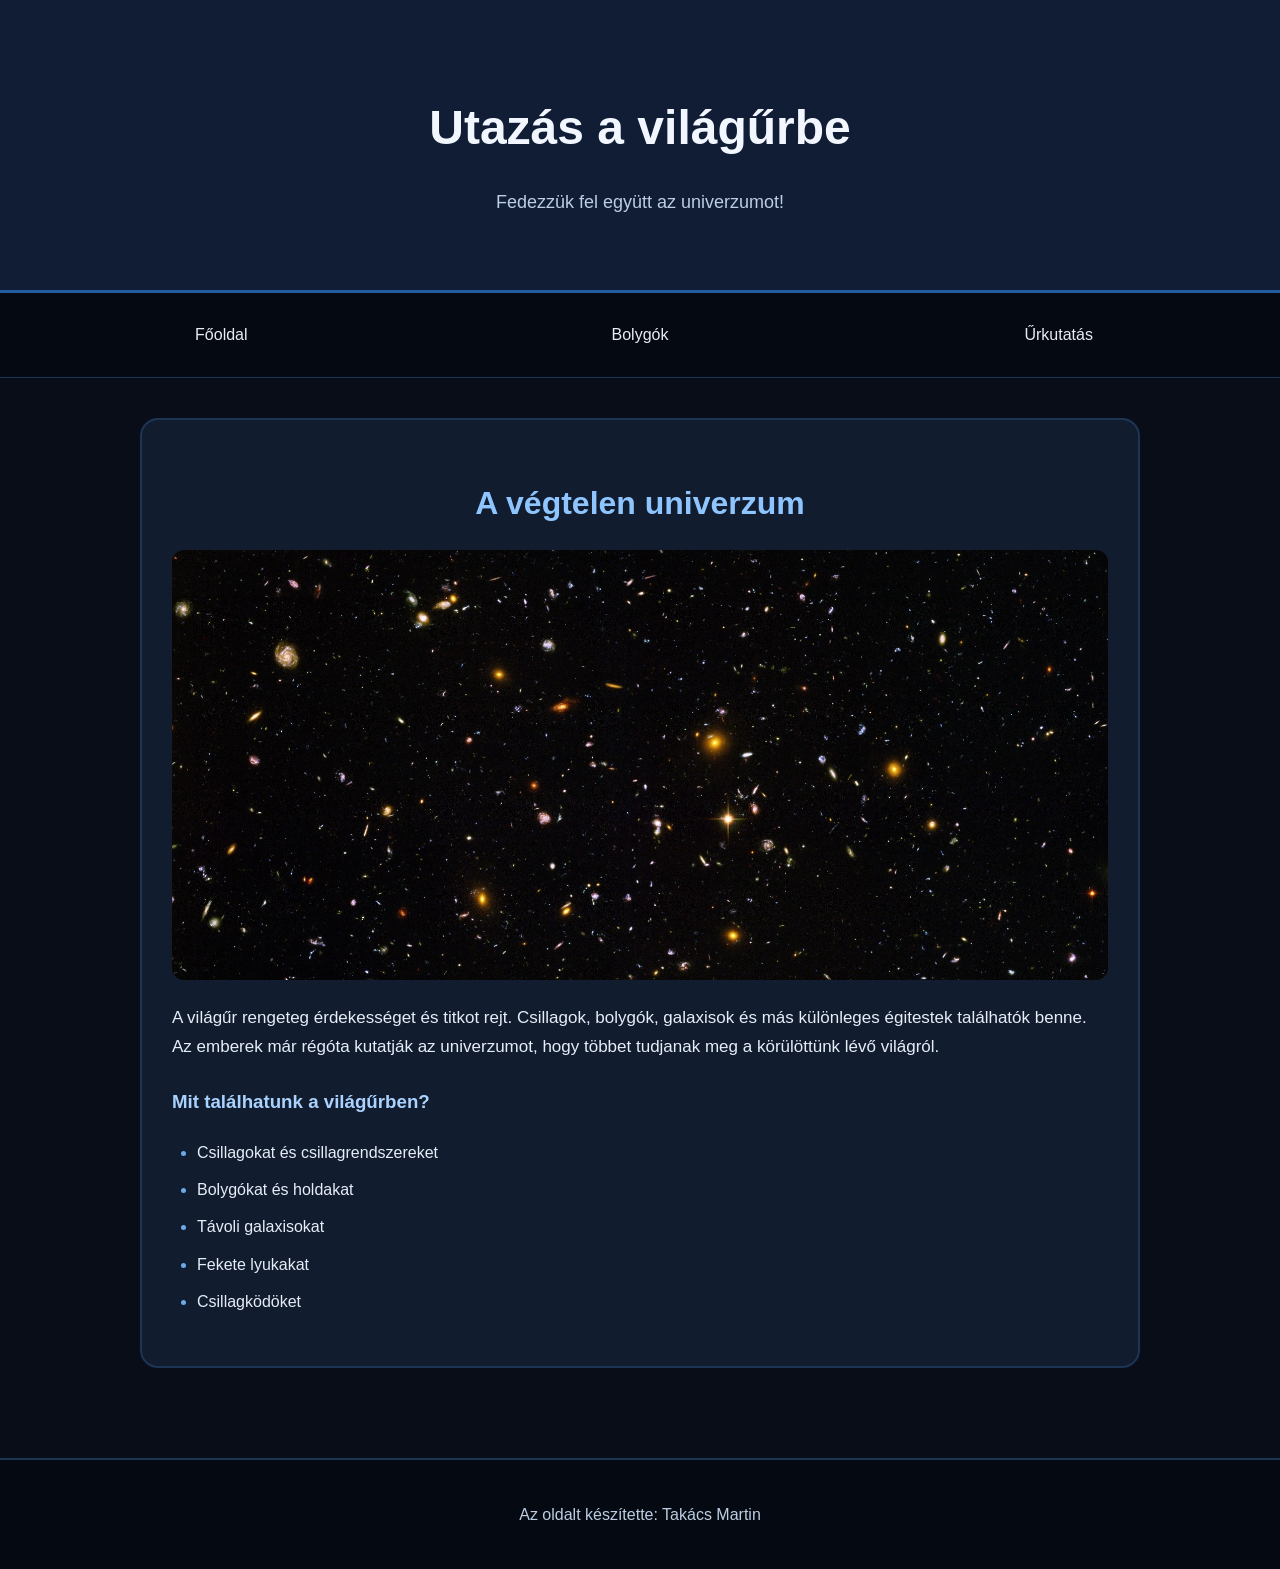
<file: index.html>
<!DOCTYPE html>
<html lang="hu">
<head>
    <link rel="stylesheet" href="style.css">
    <meta charset="UTF-8">
    <meta name="viewport" content="width=device-width, initial-scale=1.0">
    <meta name="author" content="Takács Martin">
    <meta name="description" content="Ismerd meg a világűr titkait és érdekességeit!">
    <meta name="keywords" content="világűr, csillagászat, univerzum, csillagok">
    <title>Takács Martin</title>
</head>
<body>

    <header>
        <h1>Utazás a világűrbe</h1>
        <p>Fedezzük fel együtt az univerzumot!</p>
    </header>

    <nav>
        <a href="index.html">Főoldal</a>
        <a href="bolygok.html">Bolygók</a>
        <a href="urkutatas.html">Űrkutatás</a>
    </nav>

    <main>
        <div class="kartya">
            <h2>A végtelen univerzum</h2>

            <img
                src="kepek/vilagegyetem-e1465210574623.jpg"
                alt="">

            <div class="szoveg">
                <p>
                    A világűr rengeteg érdekességet és titkot rejt.
                    Csillagok, bolygók, galaxisok és más különleges
                    égitestek találhatók benne. Az emberek már régóta
                    kutatják az univerzumot, hogy többet tudjanak meg
                    a körülöttünk lévő világról.
                </p>

                <h3>Mit találhatunk a világűrben?</h3>

                <ul>
                    <li>Csillagokat és csillagrendszereket</li>
                    <li>Bolygókat és holdakat</li>
                    <li>Távoli galaxisokat</li>
                    <li>Fekete lyukakat</li>
                    <li>Csillagködöket</li>
                </ul>
            </div>
        </div>
    </main>

    <footer>
        <p>Az oldalt készítette: Takács Martin</p>
    </footer>

</body>
</html>
</file>
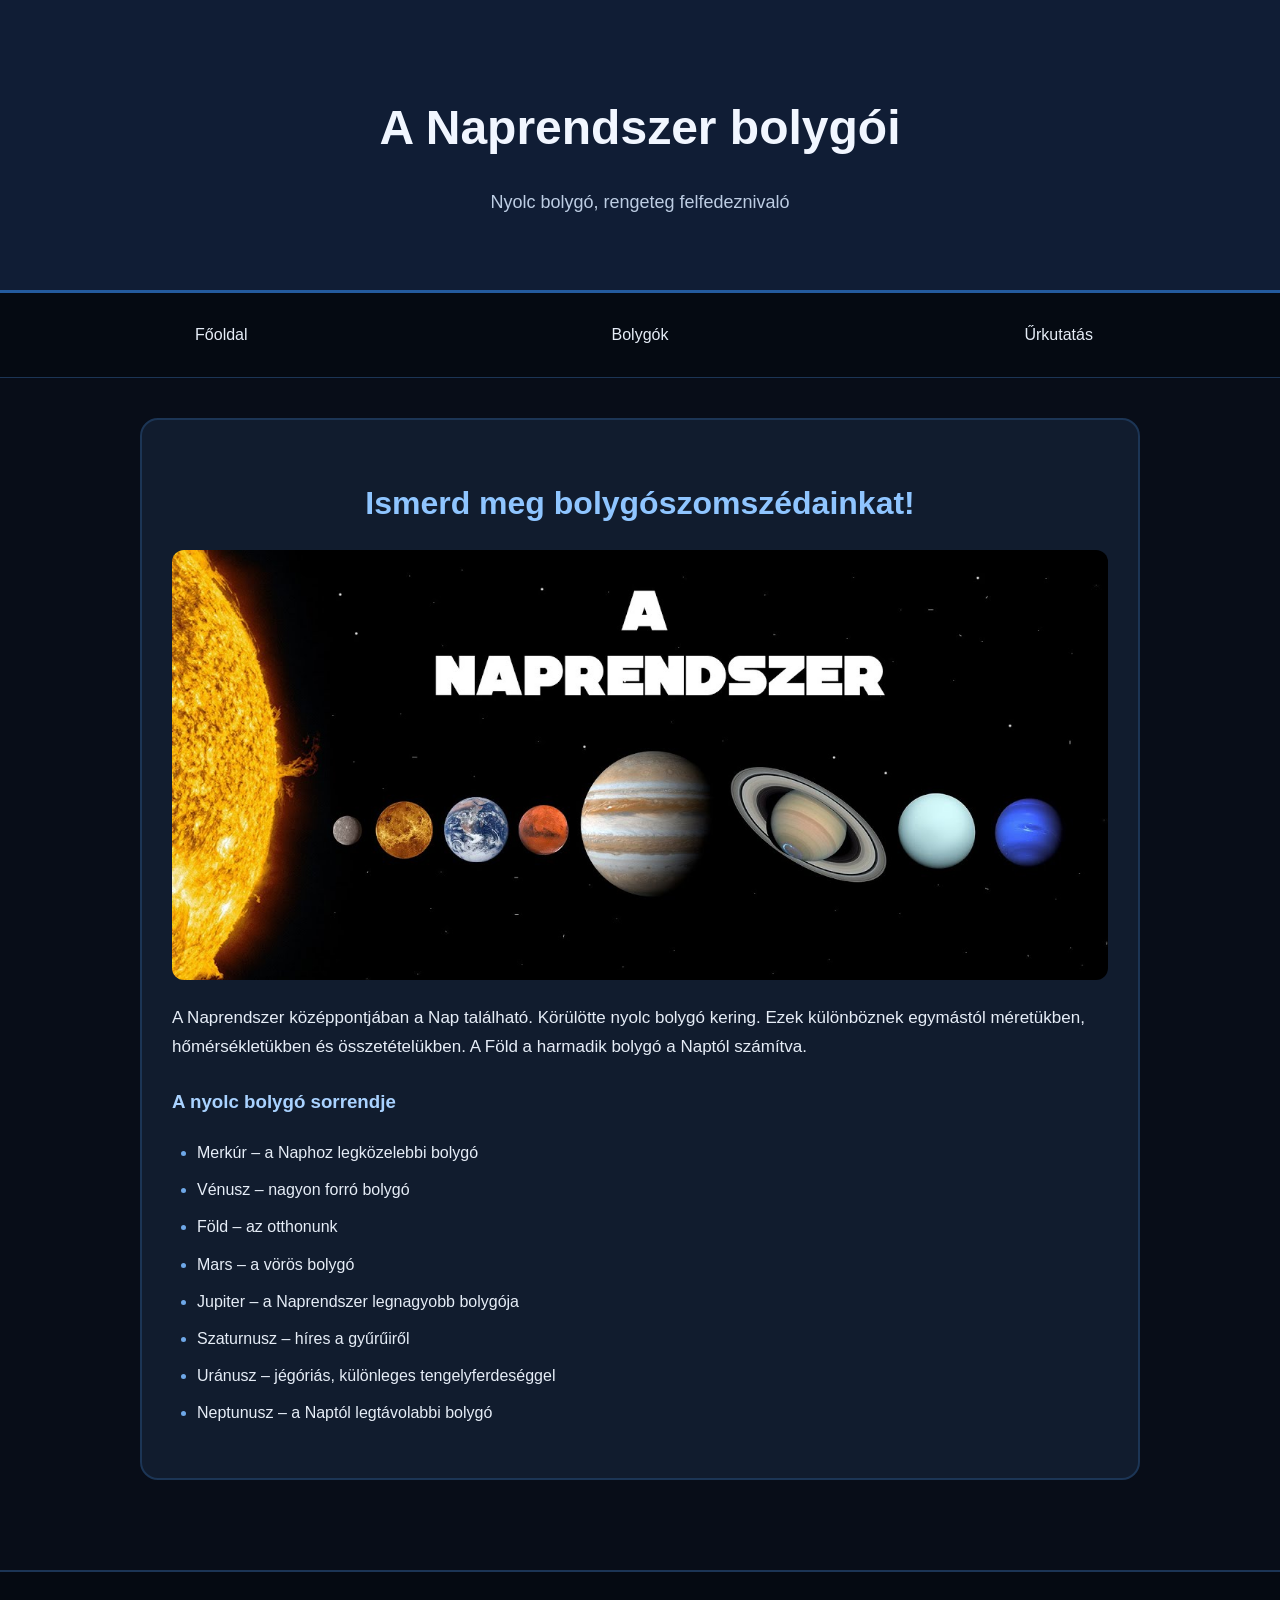
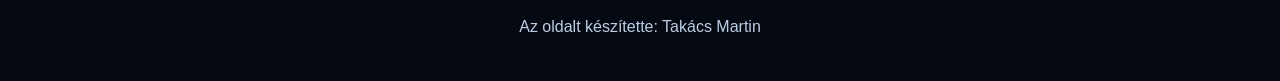
<file: bolygok.html>
<!DOCTYPE html>
<html lang="hu">
<head>
    <link rel="stylesheet" href="style.css">
    <meta charset="UTF-8">
    <meta name="viewport" content="width=device-width, initial-scale=1.0">
    <meta name="author" content="Takács Martin">
    <meta name="description" content="Ismerd meg a Naprendszer nyolc bolygóját!">
    <meta name="keywords" content="Naprendszer, bolygók, Föld, Mars, Jupiter">
    <title>Takács Martin</title>

</head>
<body>

    <header>
        <h1>A Naprendszer bolygói</h1>
        <p>Nyolc bolygó, rengeteg felfedeznivaló</p>
    </header>

    <nav>
        <a href="index.html">Főoldal</a>
        <a href="bolygok.html">Bolygók</a>
        <a href="urkutatas.html">Űrkutatás</a>
    </nav>

    <main>
        <div class="kartya">
            <h2>Ismerd meg bolygószomszédainkat!</h2>

            <img
                src="kepek/maxresdefault.jpg"
                alt="">

            <div class="szoveg">
                <p>
                    A Naprendszer középpontjában a Nap található.
                    Körülötte nyolc bolygó kering. Ezek különböznek
                    egymástól méretükben, hőmérsékletükben és
                    összetételükben. A Föld a harmadik bolygó
                    a Naptól számítva.
                </p>

                <h3>A nyolc bolygó sorrendje</h3>

                <ul>
                    <li>Merkúr – a Naphoz legközelebbi bolygó</li>
                    <li>Vénusz – nagyon forró bolygó</li>
                    <li>Föld – az otthonunk</li>
                    <li>Mars – a vörös bolygó</li>
                    <li>Jupiter – a Naprendszer legnagyobb bolygója</li>
                    <li>Szaturnusz – híres a gyűrűiről</li>
                    <li>Uránusz – jégóriás, különleges tengelyferdeséggel</li>
                    <li>Neptunusz – a Naptól legtávolabbi bolygó</li>
                </ul>
            </div>
        </div>
    </main>

    <footer>
        <p>Az oldalt készítette: Takács Martin</p>
    </footer>

</body>
</html>
</file>
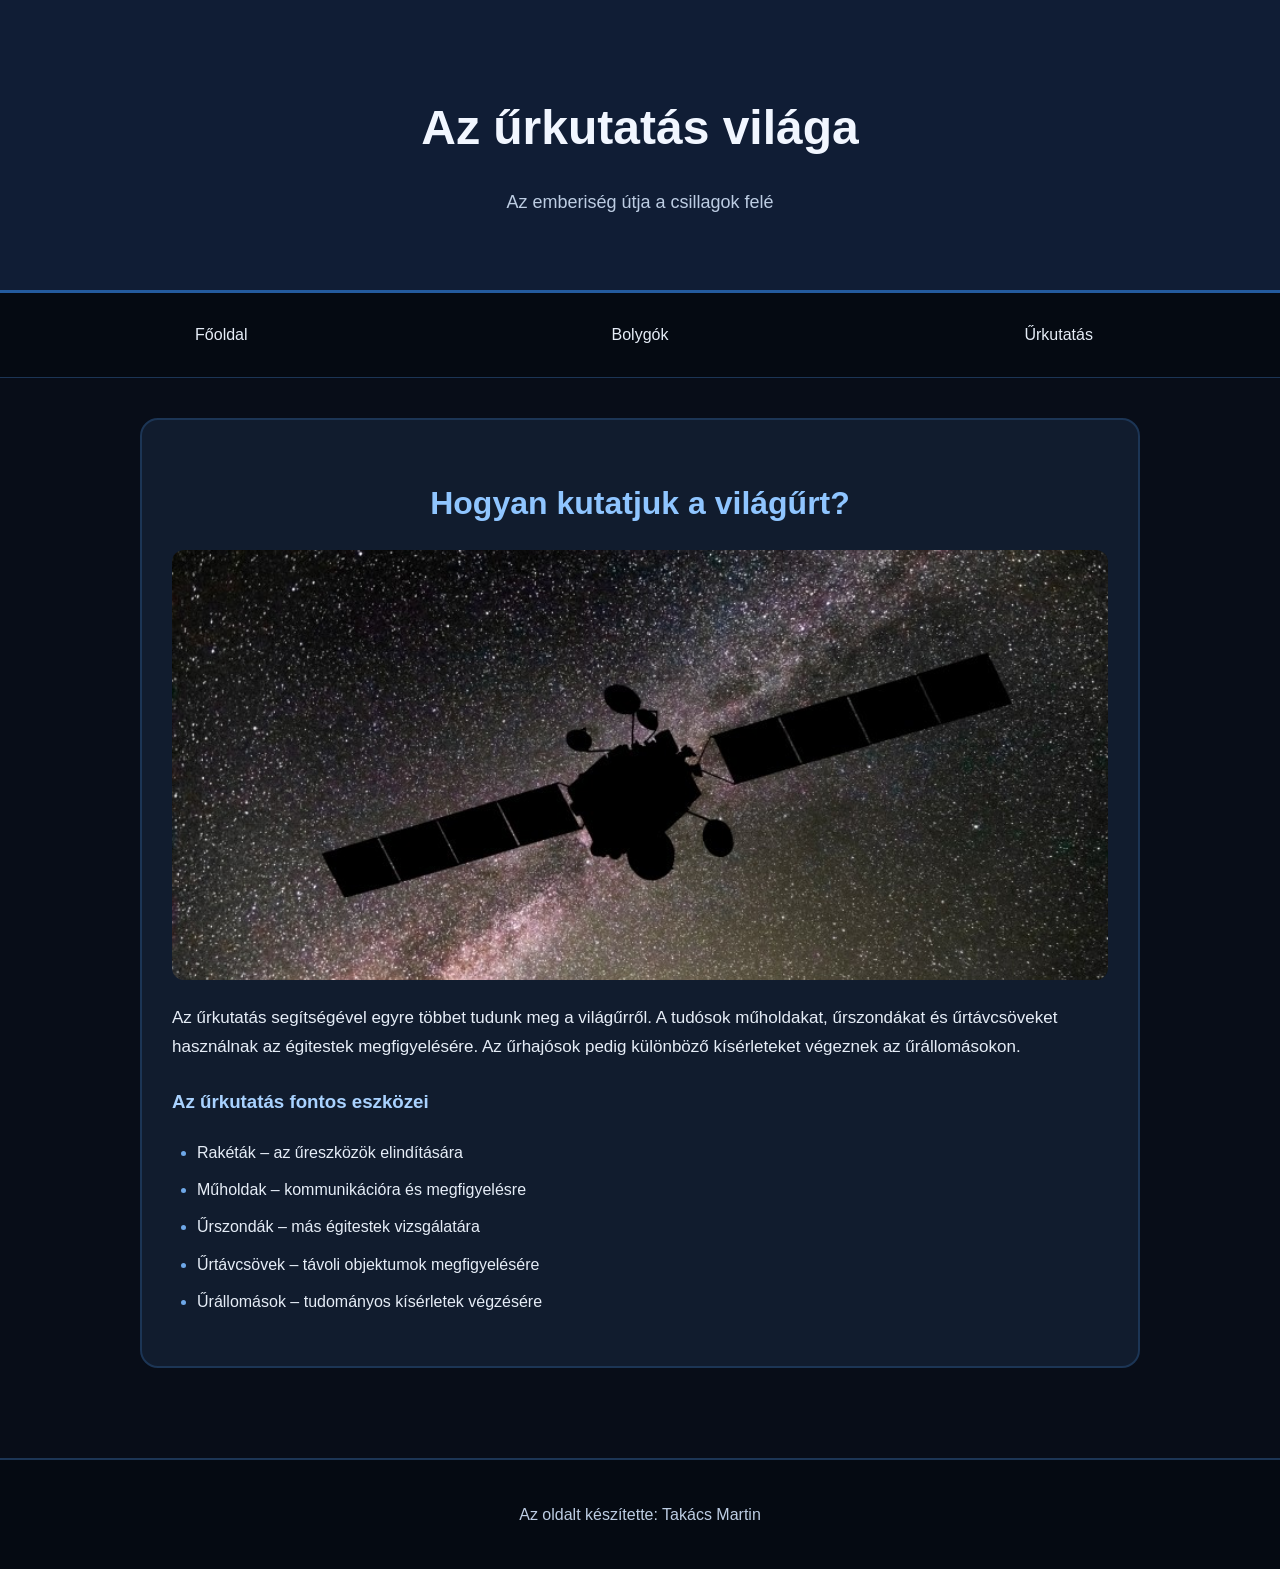
<file: urkutatas.html>
<!DOCTYPE html>
<html lang="hu">
<head>
    <link rel="stylesheet" href="style.css">
    <meta charset="UTF-8">
    <meta name="viewport" content="width=device-width, initial-scale=1.0">
    <meta name="author" content="Takács Martin">
    <meta name="description" content="Az űrkutatás eszközei, története és jelentősége.">
    <meta name="keywords" content="űrkutatás, rakéta, műhold, űrhajós">
    <title>Takács Martin</title>
    
</head>
<body>

    <header>
        <h1>Az űrkutatás világa</h1>
        <p>Az emberiség útja a csillagok felé</p>
    </header>

    <nav>
        <a href="index.html">Főoldal</a>
        <a href="bolygok.html">Bolygók</a>
        <a href="urkutatas.html">Űrkutatás</a>
    </nav>

    <main>
        <div class="kartya">
            <h2>Hogyan kutatjuk a világűrt?</h2>

            <img
                src="kepek/1791896103-U9IbhWLJz_md.jpg"
                alt="">
            

            <div class="szoveg">
                <p>
                    Az űrkutatás segítségével egyre többet tudunk meg
                    a világűrről. A tudósok műholdakat, űrszondákat
                    és űrtávcsöveket használnak az égitestek
                    megfigyelésére. Az űrhajósok pedig különböző
                    kísérleteket végeznek az űrállomásokon.
                </p>

                <h3>Az űrkutatás fontos eszközei</h3>

                <ul>
                    <li>Rakéták – az űreszközök elindítására</li>
                    <li>Műholdak – kommunikációra és megfigyelésre</li>
                    <li>Űrszondák – más égitestek vizsgálatára</li>
                    <li>Űrtávcsövek – távoli objektumok megfigyelésére</li>
                    <li>Űrállomások – tudományos kísérletek végzésére</li>
                </ul>
            </div>
        </div>
    </main>

    <footer>
        <p>Az oldalt készítette: Takács Martin</p>
    </footer>

</body>
</html>
</file>
<file: style.css>
html {
    scroll-behavior: smooth;
}

body {
    margin: 0;
    padding: 0;
    box-sizing: border-box;
    font-family: Arial, Helvetica, sans-serif;
    background: #080d18;
    color: #e6edf7;
    line-height: 1.7;
    min-height: 100vh;

    display: grid;
    grid-template-rows: auto auto 1fr auto;
}

header {
    text-align: center;
    padding: 55px 20px;
    background-color: #101d35;
    border-bottom: 3px solid #245b9e;
}

header h1 {
    font-size: 48px;
    margin-bottom: 10px;
    color: #f1f6ff;
}

header p {
    color: #bdcde3;
    font-size: 18px;
}

nav {
    display: grid;
    grid-template-columns:  1fr 1fr 1fr;
    justify-items: center;
    align-items: center;
    gap: 12px;
    padding: 18px;
    background-color: #050a12;
    border-bottom: 1px solid #1c3555;
}

nav a {
    justify-items: center;
    align-items: center;
    display: block;
    width: 100%;
    box-sizing: border-box;
    color: #e6edf7;
    text-decoration: none;
    padding: 10px 12px;
    border-radius: 25px;
    transition: 0.3s;
    text-align: center;
}

nav a:hover {
    background-color: #245b9e;
    color: #ffffff;
    transform: translateY(-2px);
}

main {
    width: 90%;
    max-width: 1000px;
    margin: 40px auto;

    display: grid;
    grid-template-columns: 1fr;
    align-content: start;
}

.kartya {
    width: 100%;
    box-sizing: border-box;
    background-color: #111c2e;
    padding: 30px;
    border-radius: 18px;
    border: 2px solid #1c3555;
}

h2 {
    color: #8fc5ff;
    font-size: 32px;
    margin-bottom: 20px;
    text-align: center;
}

h3 {
    color: #a9d2ff;
    margin-top: 24px;
    margin-bottom: 12px;
}

.kartya img {
    display: block;
    width: 100%;
    max-height: 430px;
    object-fit: cover;
    border-radius: 12px;
    margin-bottom: 24px;
}

.kartya p {
    font-size: 17px;
    margin-bottom: 15px;
}

ul {
    padding-left: 25px;
}

li {
    padding: 5px 0;
}

li::marker {
    color: #6fa8e8;
}

footer {
    text-align: center;
    padding: 25px 15px;
    margin-top: 50px;
    background-color: #050a12;
    color: #bdcde3;
    border-top: 2px solid #1c3555;
}

@media (max-width: 900px) {
    main {
        width: 90%;
        margin: 25px auto;
    }

    .kartya {
        padding: 24px;
    }
}

@media (max-width: 600px) {
    header {
        padding: 35px 15px;
    }

    header h1 {
        font-size: 32px;
    }

    nav {
        grid-template-columns: 1fr 1fr;
        justify-items: center;
        gap: 5px;
    }

    nav a {
        padding: 9px 13px;
    }

    main {
        width: 95%;
        margin: 20px auto;
    }

    .kartya {
        padding: 18px;
    }

    h2 {
        font-size: 26px;
    }
}
</file>
